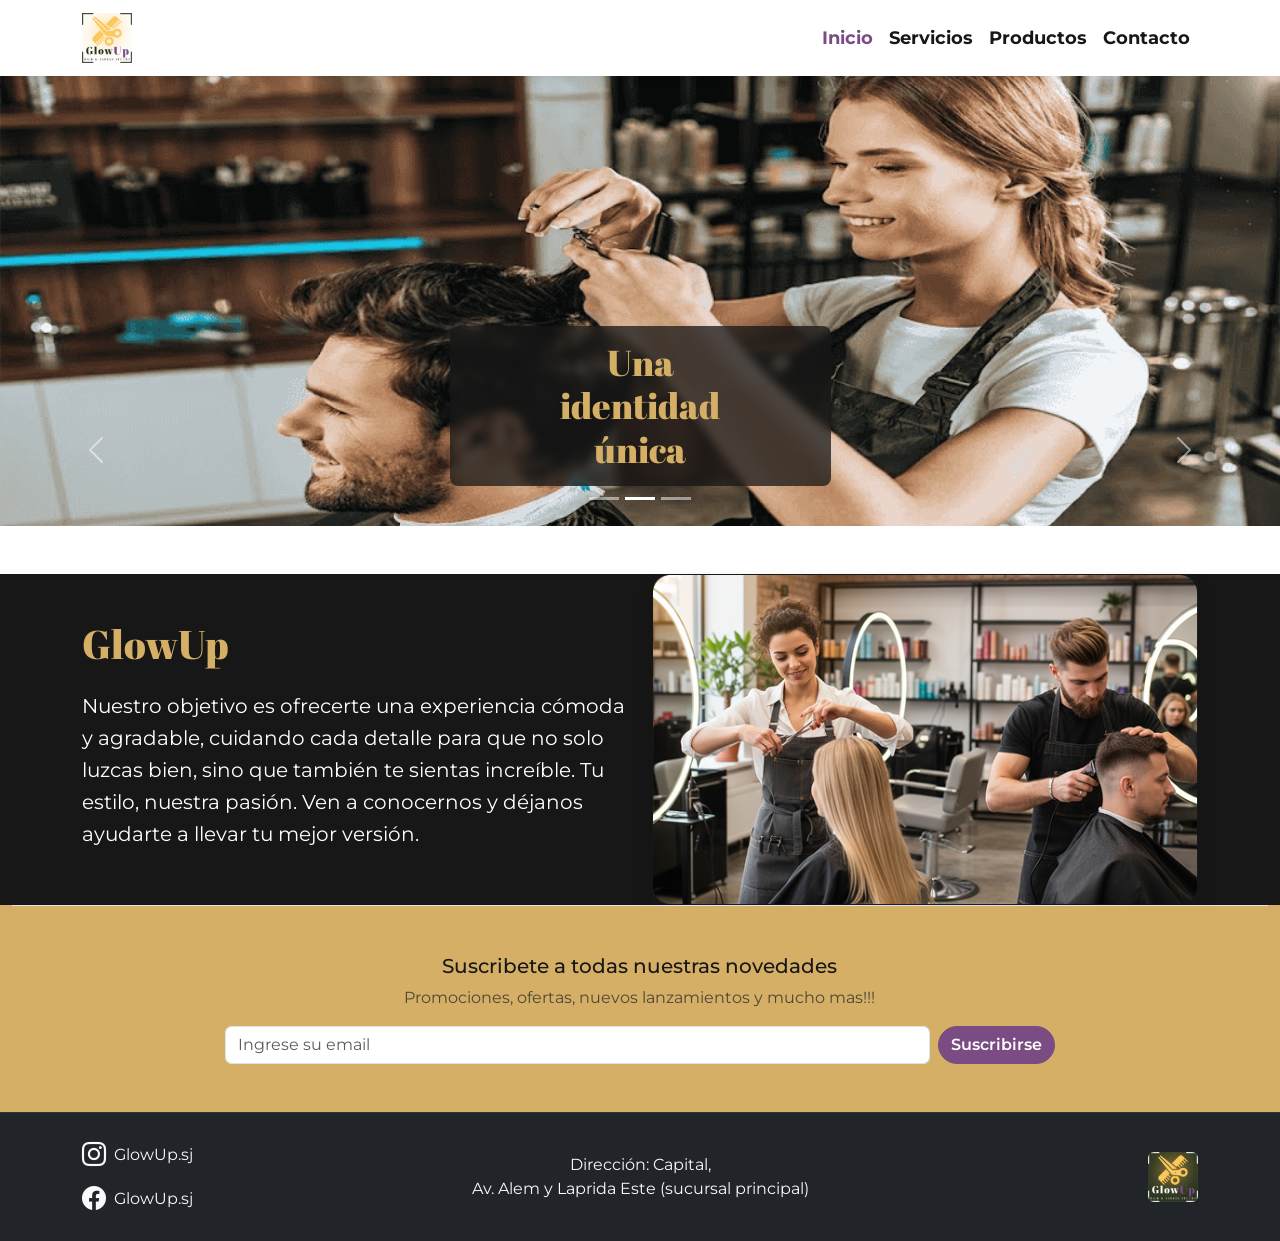
<file: index.html>
<!doctype html>
<html lang="es">
<head>
  <meta charset="utf-8">
  <meta name="viewport" content="width=device-width, initial-scale=1">
  <title>GlowUp - Hair & Barber Studio</title> 

  
  <link href="https://cdn.jsdelivr.net/npm/bootstrap@5.3.3/dist/css/bootstrap.min.css" rel="stylesheet">
  
  
  <link rel="stylesheet" href="https://cdn.jsdelivr.net/npm/bootstrap-icons@1.11.3/font/bootstrap-icons.min.css">

  
  <link rel="preconnect" href="https://fonts.googleapis.com">
  <link rel="preconnect" href="https://fonts.gstatic.com" crossorigin>
  <link href="https://fonts.googleapis.com/css2?family=Abril+Fatface&family=Montserrat:ital,wght@0,100..900;1,100..900&display=swap" rel="stylesheet">

  
  <link rel="stylesheet" href="styles.css">
  <link rel="icon" type="image/png" href="Imagenes/logo1.png">
</head>

</head>

<body>

  <nav class="navbar navbar-expand-lg bg-body-tertiary sticky-top">
  <div class="container">
    <a class="navbar-brand" href="index.html">
      <img src="Imagenes/logo1.png" width="50" height="50" alt="Logo GlowUp">
    </a>
    <button class="navbar-toggler" type="button" data-bs-toggle="collapse" data-bs-target="#navbarNavAltMarkup" aria-controls="navbarNavAltMarkup" aria-expanded="false" aria-label="Toggle navigation">
      <span class="navbar-toggler-icon"></span>
    </button>
    <div class="collapse navbar-collapse" id="navbarNavAltMarkup">
      <ul class="navbar-nav ms-auto">
        <li class="nav-item">
          <a class="nav-link active" href="index.html">Inicio</a>
        </li>
        <li class="nav-item">
          <a class="nav-link" href="servicios.html">Servicios</a>
        </li>
        <li class="nav-item">
          <a class="nav-link" href="productos.html">Productos</a>
        </li>
        <li class="nav-item">
          <a class="nav-link" href="contactos.html">Contacto</a>
        </li>
      </ul>
    </div>
  </div>
</nav>

    
    <section class="mb-5" id="inicio">
      <div id="carruselInicio" class="carousel slide carousel-fade" data-bs-ride="carousel">
        <div class="carousel-indicators">
          <button type="button" data-bs-target="#carruselInicio" data-bs-slide-to="0" aria-label="Slide 1"></button>
          <button type="button" data-bs-target="#carruselInicio" data-bs-slide-to="1" class="active" aria-current="true" aria-label="Slide 2"></button>
          <button type="button" data-bs-target="#carruselInicio" data-bs-slide-to="2" aria-label="Slide 3"></button>
        </div>
        <div class="carousel-inner">
          <div class="carousel-item">
            <img src="Imagenes/slider1.png" class="d-block w-100" alt="Slider 1">
            <div class="carousel-caption">
              <div class="row justify-content-center">
                <div class="col-md-8">
                  <h1 class="txt-slider">Nuestra esencia</h1>
                </div>
              </div>                  
            </div>
          </div>
          <div class="carousel-item active">
            <img src="Imagenes/slider2.png" class="d-block w-100" alt="Slider 2">
            <div class="carousel-caption">
              <div class="row justify-content-center">
                <div class="col-md-8">
                  <h1 class="txt-slider">Una identidad única</h1>
                </div>
              </div> 
            </div>
          </div>
          <div class="carousel-item">
            <img src="Imagenes/slider3.png" class="d-block w-100" alt="Slider 3">                    
            <div class="carousel-caption">
              <div class="row justify-content-center">
                <div class="col-md-8">
                  <h1 class="txt-slider">Belleza y confort</h1>
                </div>
              </div>                        
            </div>
          </div>
        </div>
      </div>
    </section>


<div class="container-fluid my-4a">

    <section class="container my-4a">
      <div class="row align-items-center">
        <div class="col-lg-6 mb-4 mb-lg-0 text-center text-lg-start">
          <p class="fs-1 fw-bold">GlowUp</p> 
          <p class="fs-5 text-muted">Nuestro objetivo es ofrecerte una experiencia cómoda y agradable, cuidando cada detalle para que no solo luzcas bien, sino que también te sientas increíble. Tu estilo, nuestra pasión. Ven a conocernos y déjanos ayudarte a llevar tu mejor versión.</p>
        </div>
        <div class="col-lg-6 text-center">
          <img src="Imagenes/peluqueria.png" class="img-fluid rounded shadow" alt="Peluquería">
        </div>
      </div>


      
    <button class="carousel-control-prev" type="button" data-bs-target="#carruselInicio" data-bs-slide="prev">
      <span class="carousel-control-prev-icon" aria-hidden="true"></span>
      <span class="visually-hidden">Anterior</span>
    </button>
    <button class="carousel-control-next" type="button" data-bs-target="#carruselInicio" data-bs-slide="next">
      <span class="carousel-control-next-icon" aria-hidden="true"></span>
      <span class="visually-hidden">Siguiente</span>
    </button>

    </section>
  </div>
         
          











     <div class="container-fluid my-4b">
    <section class="py-5 border-top">
      <div class="row justify-content-center">
        <div class="col-md-8 text-center">
          <form>
            <h5>Suscribete a todas nuestras novedades</h5>
            <p class="text-muted">Promociones, ofertas, nuevos lanzamientos y mucho mas!!!</p>
            <div class="d-flex flex-column flex-sm-row w-100 gap-2 justify-content-center">
              <label for="newsletter1" class="visually-hidden">Email</label>
              <input id="newsletter1" type="email" class="form-control w-auto flex-grow-1" placeholder="Ingrese su email">
              <button class="btn btn-primary" type="button">Suscribirse</button>
            </div>
          </form>
        </div>
      </div>   
    </section>
     </div>
     


  
  <footer class="bg-dark text-light py-4 mt-auto">
    <div class="container">
      <div class="row align-items-center gy-3">
        <div class="col-md-4 text-center text-md-start">
          <div class="d-flex flex-column align-items-center align-items-md-start gap-2">
            <a href="#" class="text-light text-decoration-none d-flex align-items-center gap-2">
              <i class="bi bi-instagram fs-4"></i>
              <span>GlowUp.sj</span>
            </a>
            <a href="#" class="text-light text-decoration-none d-flex align-items-center gap-2">
              <i class="bi bi-facebook fs-4"></i>
              <span>GlowUp.sj</span>
            </a>
          </div>
        </div>
        <div class="col-md-4 text-center">
          <p class="mb-0 text-light">
            Dirección: Capital,<br>Av. Alem y Laprida Este (sucursal principal)
          </p>
        </div>
        <div class="col-md-4 text-center text-md-end">
          <img src="Imagenes/logo2.png" alt="GlowUp Hair & Barber Studio" class="img-fluid rounded" style="max-width: 50px;">
        </div>
      </div>
    </div>
  </footer>

  <script src="https://cdn.jsdelivr.net/npm/bootstrap@5.3.3/dist/js/bootstrap.bundle.min.js"></script>

</body>
</html>
</file>
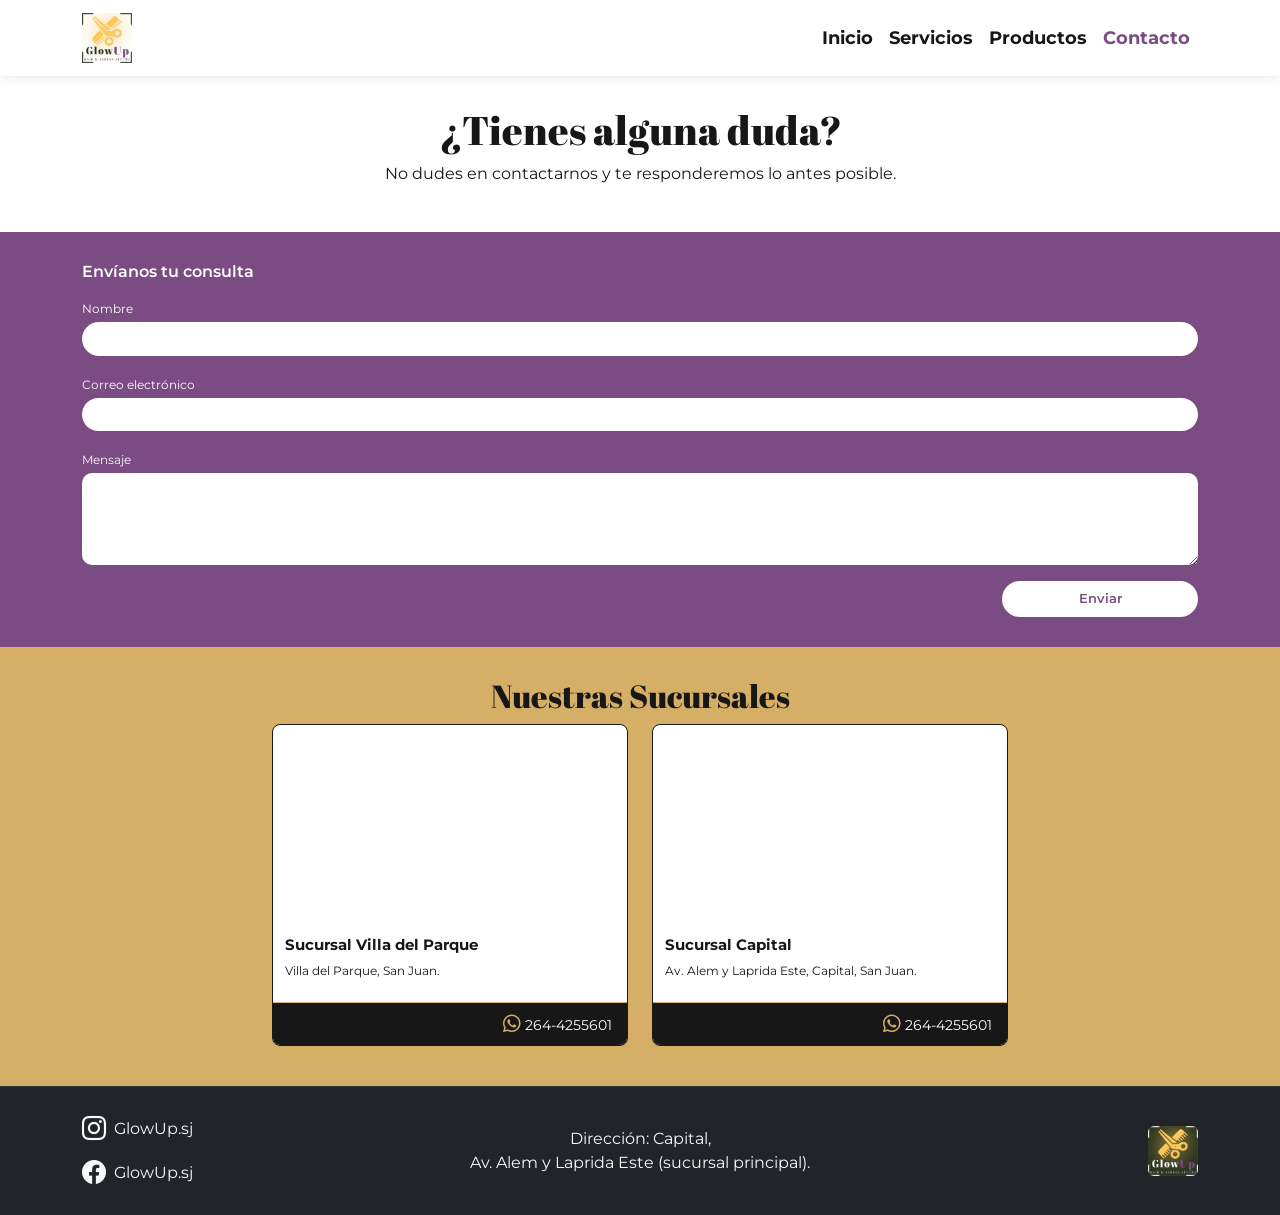
<file: contactos.html>
<!doctype html>
<html lang="es">
<head>
    <meta charset="utf-8">
    <meta name="viewport" content="width=device-width, initial-scale=1">
    <title>Contacto | GlowUp</title>

    <link href="https://cdn.jsdelivr.net/npm/bootstrap@5.3.3/dist/css/bootstrap.min.css" rel="stylesheet">
    <link rel="stylesheet" href="styles.css">
    <link rel="stylesheet" href="https://cdn.jsdelivr.net/npm/bootstrap-icons@1.11.3/font/bootstrap-icons.min.css">

    <link rel="preconnect" href="https://fonts.googleapis.com">
    <link rel="preconnect" href="https://fonts.gstatic.com" crossorigin>
    <link href="https://fonts.googleapis.com/css2?family=Abril+Fatface&family=Montserrat:wght@400;500;600;700&display=swap" rel="stylesheet">
    <link rel="icon" type="img/png" href="Imagenes/logo1.png">
</head>

<body id="pagina-Contacto">

<header>
    <nav class="navbar navbar-expand-lg sticky-top">
        <div class="container">

            <a class="navbar-brand" href="index.html">
                <img src="Imagenes/logo1.png" width="50" height="50" alt="Logo GlowUp">
            </a>

            <button class="navbar-toggler" type="button" data-bs-toggle="collapse"
                data-bs-target="#navbarNavAltMarkup" aria-controls="navbarNavAltMarkup"
                aria-expanded="false" aria-label="Abrir menú">
                <span class="navbar-toggler-icon"></span>
            </button>

            <div class="collapse navbar-collapse" id="navbarNavAltMarkup">
                <div class="navbar-nav ms-auto">
                    <a class="nav-link" href="index.html#inicio">Inicio</a>
                    <a class="nav-link" href="servicios.html">Servicios</a>
                    <a class="nav-link" href="productos.html">Productos</a>
                    <a class="nav-link active" aria-current="page" href="contactos.html">Contacto</a>
                </div>
            </div>

        </div>
    </nav>
</header>

<main id="contenido-Contacto">

    <section class="encabezado-Contacto">
        <div class="container text-center">
            <h1 class="titulo-contacto">¿Tienes alguna duda?</h1>

            <p class="texto-intro-contacto">
                No dudes en contactarnos y te responderemos lo antes posible.
            </p>
        </div>
    </section>

    <section class="seccion-formulario">
        <div class="container">

            <h2 class="titulo-consulta">Envíanos tu consulta</h2>

            <form id="formContacto">

                <div class="mb-3">
                    <label for="nombreContacto" class="form-label">Nombre</label>
                    <input type="text" class="form-control" id="nombreContacto" required>
                </div>

                <div class="mb-3">
                    <label for="emailContacto" class="form-label">Correo electrónico</label>
                    <input type="email" class="form-control" id="emailContacto" required>
                </div>

                <div class="mb-3">
                    <label for="mensajeContacto" class="form-label">Mensaje</label>
                    <textarea class="form-control" id="mensajeContacto" rows="4" required></textarea>
                </div>

                <div class="text-end">
                    <button type="submit" class="btn boton-Contacto">Enviar</button>
                </div>

            </form>

        </div>
    </section>

    <section class="seccion-sucursales-Contacto">
        <div class="container">

            <h2 class="titulo-sucursales-contacto text-center">
                Nuestras Sucursales
            </h2>

            <div class="row justify-content-center g-4">

                <div class="col-12 col-md-5 col-lg-4">
                    <div class="card tarjeta-sucursal h-100">

                        <div class="ratio ratio-16x9">
                            <iframe
                                src="https://www.google.com/maps/embed?pb=!1m18!1m12!1m3!1d3113.172892341237!2d-68.49743634189377!3d-31.542576801484508!2m3!1f0!2f0!3f0!3m2!1i1024!2i768!4f13.1!3m3!1m2!1s0x96816aeb2f3cd3ed%3A0xc2180809ee0b52ee!2sB%C2%B0%20Villa%20del%20Parque%20S!5e0!3m2!1ses-419!2sar!4v1792624752292!5m2!1ses-419!2sar"
                                style="border:0;"
                                allowfullscreen
                                loading="lazy"
                                title="Mapa de la sucursal Villa del Parque">
                            </iframe>
                        </div>

                        <div class="card-body">
                            <h5 class="nombre-sucursal">Sucursal Villa del Parque</h5>
                            <p class="card-text">Villa del Parque, San Juan.</p>
                        </div>

                        <div class="card-footer text-center">
                            <small>
                                <i class="bi bi-whatsapp"></i>
                                264-4255601
                            </small>
                        </div>

                    </div>
                </div>

                <div class="col-12 col-md-5 col-lg-4">
                    <div class="card tarjeta-sucursal h-100">

                        <div class="ratio ratio-16x9">
                            <iframe
                                src="https://www.google.com/maps/embed?pb=!1m18!1m12!1m3!1d3400.562827860963!2d-68.531646!3d-31.536164999999997!2m3!1f0!2f0!3f0!3m2!1i1024!2i768!4f13.1!3m3!1m2!1s0x9681402ed90dafa3%3A0xdf41993340fd8962!2sAv.%20Alem%20y%20Laprida%20E!5e0!3m2!1ses-419!2sar!4v1792443436988!5m2!1ses-419!2sar"
                                style="border:0;"
                                allowfullscreen
                                loading="lazy"
                                title="Mapa de la sucursal Capital">
                            </iframe>
                        </div>

                        <div class="card-body">
                            <h5 class="nombre-sucursal">Sucursal Capital</h5>
                            <p class="card-text">
                                Av. Alem y Laprida Este, Capital, San Juan.
                            </p>
                        </div>

                        <div class="card-footer text-center">
                            <small>
                                <i class="bi bi-whatsapp"></i>
                                264-4255601
                            </small>
                        </div>

                    </div>
                </div>

            </div>
        </div>
    </section>

</main>

<div class="modal fade" id="modalContacto" tabindex="-1"
    aria-labelledby="tituloModalContacto" aria-hidden="true">

    <div class="modal-dialog modal-dialog-centered">
        <div class="modal-content">

            <div class="modal-header">
                <h5 class="modal-title" id="tituloModalContacto">
                    ¡Mensaje enviado!
                </h5>

                <button type="button" class="btn-close"
                    data-bs-dismiss="modal" aria-label="Cerrar"></button>
            </div>

            <div class="modal-body">
                Gracias por contactarte con GlowUp. Recibimos tu consulta.
            </div>

            <div class="modal-footer">
                <button type="button" class="btn boton-contacto"
                    data-bs-dismiss="modal">
                    Aceptar
                </button>
            </div>

        </div>
    </div>
</div>

<footer class="bg-dark text-light py-4 mt-auto">
    <div class="container">

        <div class="row align-items-center gy-3">

            <div class="col-md-4 text-center text-md-start">
                <div class="d-flex flex-column align-items-center align-items-md-start gap-2">

                    <a href="#" class="text-light text-decoration-none d-flex align-items-center gap-2">
                        <i class="bi bi-instagram fs-4"></i>
                        <span>GlowUp.sj</span>
                    </a>

                    <a href="#" class="text-light text-decoration-none d-flex align-items-center gap-2">
                        <i class="bi bi-facebook fs-4"></i>
                        <span>GlowUp.sj</span>
                    </a>

                </div>
            </div>

            <div class="col-md-4 text-center">
                <p class="mb-0 text-light">
                    Dirección: Capital,<br>
                    Av. Alem y Laprida Este (sucursal principal).
                </p>
            </div>

            <div class="col-md-4 text-center text-md-end">
                <img src="Imagenes/logo2.png" alt="GlowUp Hair & Barber Studio"
                    class="img-fluid rounded" style="max-width: 50px;">
            </div>

        </div>
    </div>
</footer>

<script src="https://cdn.jsdelivr.net/npm/bootstrap@5.3.3/dist/js/bootstrap.bundle.min.js"></script>

<script>
    const formularioContacto = document.getElementById("formContacto");

    formularioContacto.addEventListener("submit", function(event) {
        event.preventDefault();

        const modal = new bootstrap.Modal(
            document.getElementById("modalContacto")
        );

        modal.show();
        formularioContacto.reset();
    });
</script>

</body>
</html>
</file>
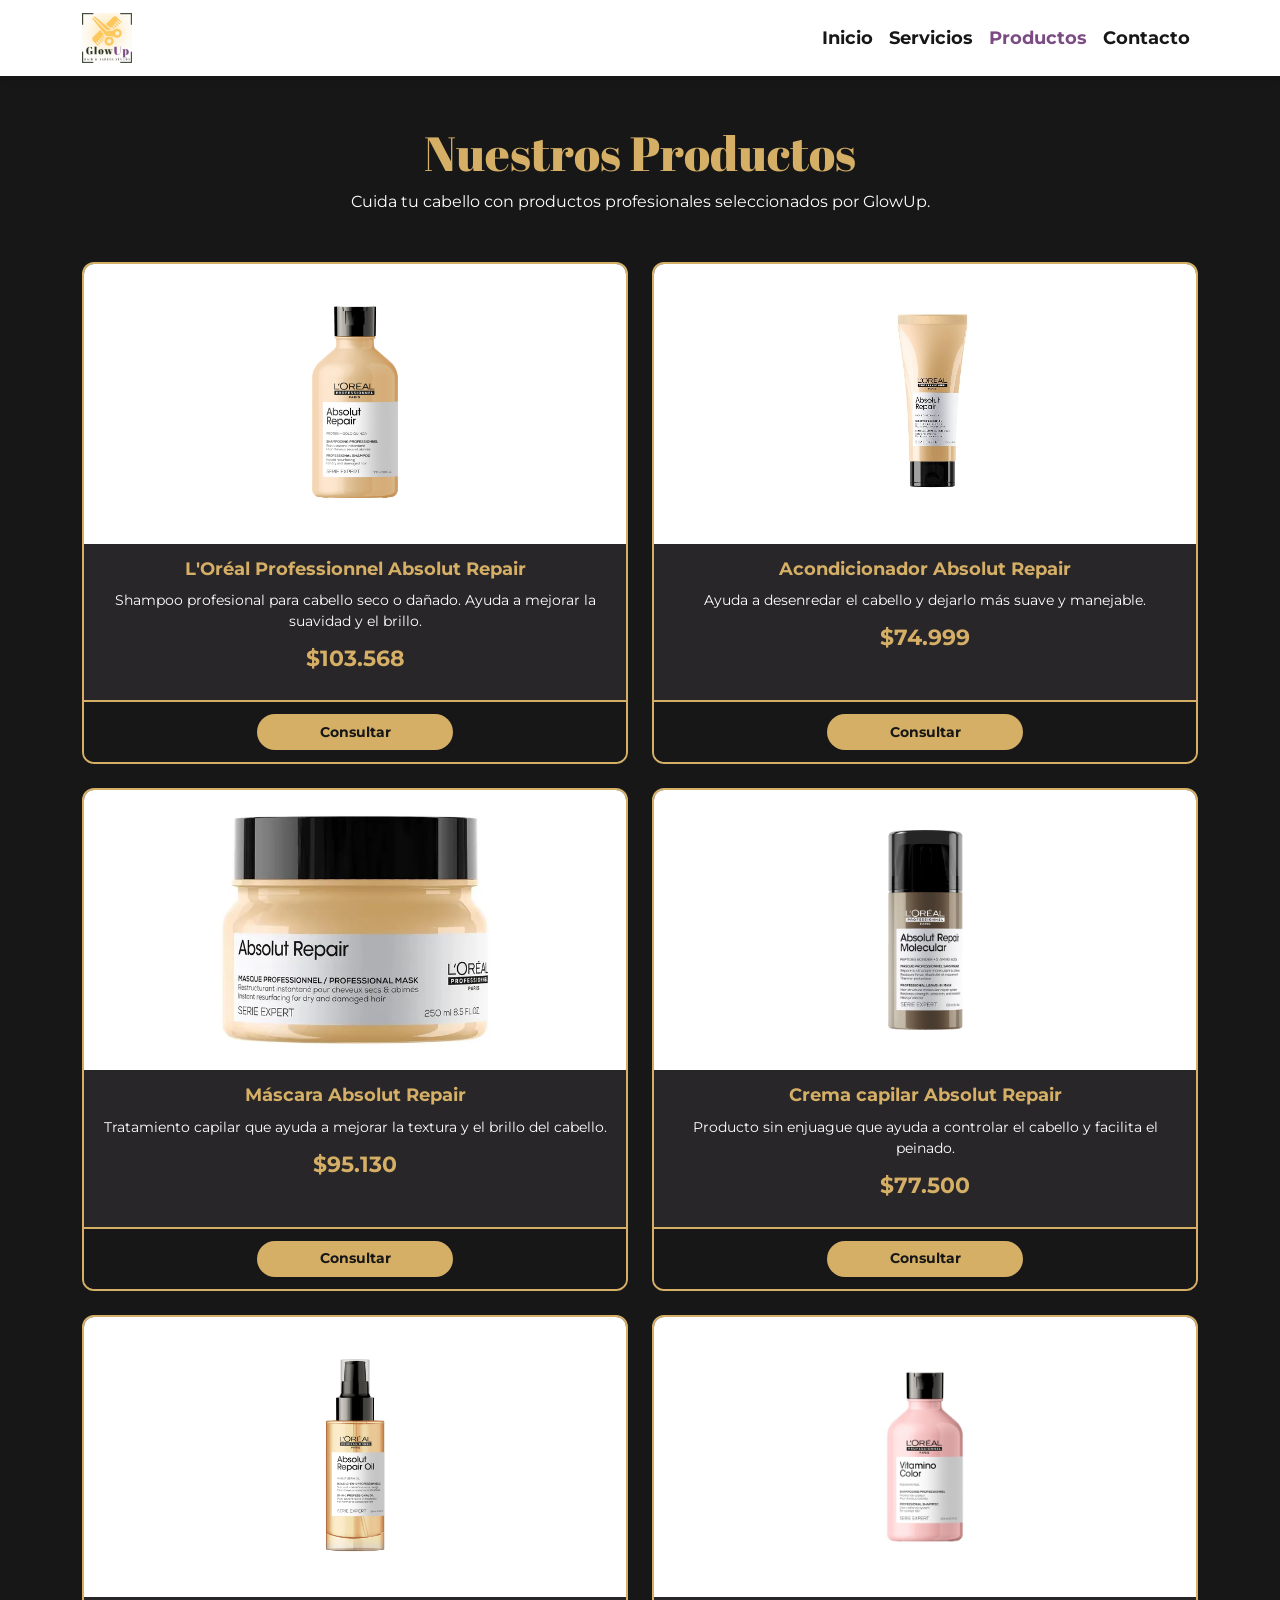
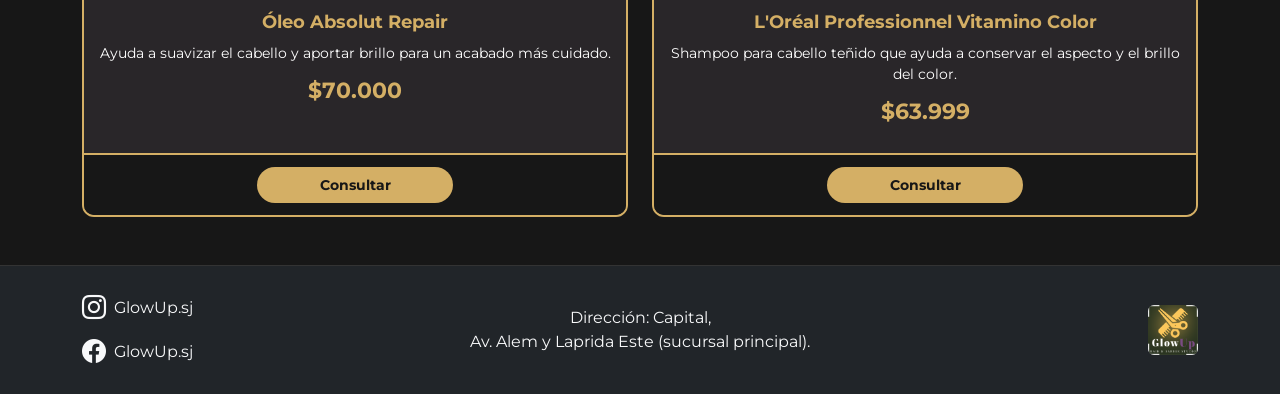
<file: productos.html>
<!doctype html>
<html lang="es">
<head>
  <meta charset="utf-8">
  <meta name="viewport" content="width=device-width, initial-scale=1">
  <title>GlowUp - Hair & Barber Studio</title> 

  
  <link href="https://cdn.jsdelivr.net/npm/bootstrap@5.3.3/dist/css/bootstrap.min.css" rel="stylesheet">
  
  
  <link rel="stylesheet" href="https://cdn.jsdelivr.net/npm/bootstrap-icons@1.11.3/font/bootstrap-icons.min.css">

  
  <link rel="preconnect" href="https://fonts.googleapis.com">
  <link rel="preconnect" href="https://fonts.gstatic.com" crossorigin>
  <link href="https://fonts.googleapis.com/css2?family=Abril+Fatface&family=Montserrat:ital,wght@0,100..900;1,100..900&display=swap" rel="stylesheet">

  
  <link rel="stylesheet" href="styles.css">
  <link rel="icon" type="img/png" href="Imagenes/logo1.png">
</head>
<body>

  
  <nav class="navbar navbar-expand-lg bg-body-tertiary sticky-top">
  <div class="container">
    <a class="navbar-brand" href="index.html">
      <img src="Imagenes/logo1.png" width="50" height="50" alt="Logo GlowUp">
    </a>
    <button class="navbar-toggler" type="button" data-bs-toggle="collapse" data-bs-target="#navbarNavAltMarkup" aria-controls="navbarNavAltMarkup" aria-expanded="false" aria-label="Toggle navigation">
      <span class="navbar-toggler-icon"></span>
    </button>
    <div class="collapse navbar-collapse" id="navbarNavAltMarkup">
      <ul class="navbar-nav ms-auto">
        <li class="nav-item">
          <a class="nav-link" href="index.html">Inicio</a>
        </li>
        <li class="nav-item">
          <a class="nav-link" href="servicios.html">Servicios</a>
        </li>
        <li class="nav-item">
          <a class="nav-link active" href="productos.html">Productos</a>
        </li>
        <li class="nav-item">
          <a class="nav-link" href="contactos.html">Contacto</a>
        </li>
      </ul>
    </div>
  </div>
</nav>


  <main class="container py-5">

  
    <div class="text-center mb-5">
        <h1 class="titulo-productos">Nuestros Productos</h1>
        <p class="texto-productos">
            Cuida tu cabello con productos profesionales seleccionados por GlowUp.
        </p>
    </div>

    
    <div class="row g-4 justify-content-center">

      
        <div class="col-12 col-md-6 col-lg-6">
            <div class="card tarjeta-producto h-100">
                <img src="Imagenes/producto1.jpeg" class="card-img-top imagen-producto" alt="Shampoo Absolut Repair">
                <div class="card-body">
                    <h5 class="card-title card-title2">L'Oréal Professionnel Absolut Repair</h5>
                    <p class="card-text">Shampoo profesional para cabello seco o dañado. Ayuda a mejorar la suavidad y el brillo.</p>
                    <p class="precio-producto">$103.568</p>
                </div>
                <div class="card-footer">
                   <button type="button" class="btn boton-producto" data-bs-toggle="modal" data-bs-target="#modalCorreo">
                        Consultar 
                   </button>
                </div>
            </div>
        </div>

      
        <div class="col-12 col-md-6 col-lg-6">
            <div class="card tarjeta-producto h-100">
                <img src="Imagenes/producto2.jpeg" class="card-img-top imagen-producto" alt="Acondicionador Absolut Repair">
                <div class="card-body">
                    <h5 class="card-title card-title2">Acondicionador Absolut Repair</h5>
                    <p class="card-text">Ayuda a desenredar el cabello y dejarlo más suave y manejable.</p>
                    <p class="precio-producto">$74.999</p>
                </div>
                <div class="card-footer">
                   <button type="button" class="btn boton-producto" data-bs-toggle="modal" data-bs-target="#modalCorreo">
                        Consultar 
                   </button>
                </div>
            </div>
        </div>

        
        <div class="col-12 col-md-6 col-lg-6">
            <div class="card tarjeta-producto h-100">
                <img src="Imagenes/producto3.webp" class="card-img-top imagen-producto" alt="Máscara capilar Absolut Repair">
                <div class="card-body">
                    <h5 class="card-title card-title2">Máscara Absolut Repair</h5>
                    <p class="card-text">Tratamiento capilar que ayuda a mejorar la textura y el brillo del cabello.</p>
                    <p class="precio-producto">$95.130</p>
                </div>
                <div class="card-footer">
                  <button type="button" class="btn boton-producto" data-bs-toggle="modal" data-bs-target="#modalCorreo">
                        Consultar 
                  </button>
                </div>
            </div>
        </div>

        
        <div class="col-12 col-md-6 col-lg-6">
            <div class="card tarjeta-producto h-100">
                <img src="Imagenes/producto4.webp" class="card-img-top imagen-producto" alt="Crema capilar Absolut Repair">
                <div class="card-body">
                    <h5 class="card-title card-title2">Crema capilar Absolut Repair</h5>
                    <p class="card-text">Producto sin enjuague que ayuda a controlar el cabello y facilita el peinado.</p>
                    <p class="precio-producto">$77.500</p>
                </div>
                <div class="card-footer">
                    <button type="button" class="btn boton-producto" data-bs-toggle="modal" data-bs-target="#modalCorreo">
                        Consultar 
                    </button>
                </div>
            </div>
        </div>

        
        <div class="col-12 col-md-6 col-lg-6">
            <div class="card tarjeta-producto h-100">
                <img src="Imagenes/producto5.jpeg" class="card-img-top imagen-producto" alt="Óleo capilar Absolut Repair">
                <div class="card-body">
                    <h5 class="card-title card-title2">Óleo Absolut Repair</h5>
                    <p class="card-text">Ayuda a suavizar el cabello y aportar brillo para un acabado más cuidado.</p>
                    <p class="precio-producto">$70.000</p>
                </div>
                <div class="card-footer">
                    <button type="button" class="btn boton-producto" data-bs-toggle="modal" data-bs-target="#modalCorreo">
                        Consultar 
                    </button>
                </div>
            </div>
        </div>

        
        <div class="col-12 col-md-6 col-lg-6">
            <div class="card tarjeta-producto h-100">
                <img src="Imagenes/producto6.jpeg" class="card-img-top imagen-producto" alt="Shampoo Vitamino Color">
                <div class="card-body">
                    <h5 class="card-title card-title2">L'Oréal Professionnel Vitamino Color</h5>
                    <p class="card-text">Shampoo para cabello teñido que ayuda a conservar el aspecto y el brillo del color.</p>
                    <p class="precio-producto">$63.999</p>
                </div>
                <div class="card-footer">
                    <button type="button" class="btn boton-producto" data-bs-toggle="modal" data-bs-target="#modalCorreo">
                        Consultar 
                    </button>
                </div>
            </div>
        </div>

    </div>
  </main>

  
  <div class="modal fade" id="modalCorreo" tabindex="-1" aria-labelledby="tituloModalCorreo" aria-hidden="true">
    <div class="modal-dialog modal-dialog-centered">
        <div class="modal-content">
            <div class="modal-header">
                <h5 class="modal-title" id="tituloModalCorreo">Consultas sobre productos</h5>
                <button type="button" class="btn-close" data-bs-dismiss="modal" aria-label="Cerrar"></button>
            </div>
            <div class="modal-body text-center">
                <i class="bi bi-bag-heart icono-correo fs-1 mb-3 text-warning"></i>
                <h5>¿Te interesa este producto?</h5>
                <p>¡Elegí tus productos favoritos de GlowUp!</p>
                <p>Para consultar disponibilidad y realizar pedidos, escribinos a:</p>
                <p class="correo-glowup fw-bold text-warning">
                    GlowUpsjbarberiaypeluqueria@gmail.com
                </p>
            </div>
            <div class="modal-footer">
                <button type="button" class="btn boton-producto" data-bs-dismiss="modal">
                    Cerrar
                </button>
            </div>
        </div>
    </div>
  </div>

  
  <footer class="bg-dark text-light py-4 mt-auto">
    <div class="container">
      <div class="row align-items-center gy-3">
        <div class="col-md-4 text-center text-md-start">
          <div class="d-flex flex-column align-items-center align-items-md-start gap-2">
            <a href="#" class="text-light text-decoration-none d-flex align-items-center gap-2">
              <i class="bi bi-instagram fs-4"></i>
              <span>GlowUp.sj</span>
            </a>
            <a href="#" class="text-light text-decoration-none d-flex align-items-center gap-2">
              <i class="bi bi-facebook fs-4"></i>
              <span>GlowUp.sj</span>
            </a>
          </div>
        </div>
        <div class="col-md-4 text-center">
          <p class="mb-0 text-light">
            Dirección: Capital,<br>Av. Alem y Laprida Este (sucursal principal).
          </p>
        </div>
        <div class="col-md-4 text-center text-md-end">
          <img src="Imagenes/logo2.png" alt="GlowUp Logo" class="img-fluid rounded" style="max-width: 50px;">
        </div>
      </div>
    </div>
  </footer>

  
  <script src="https://cdn.jsdelivr.net/npm/bootstrap@5.3.3/dist/js/bootstrap.bundle.min.js"></script>
</body>
</html>
</file>
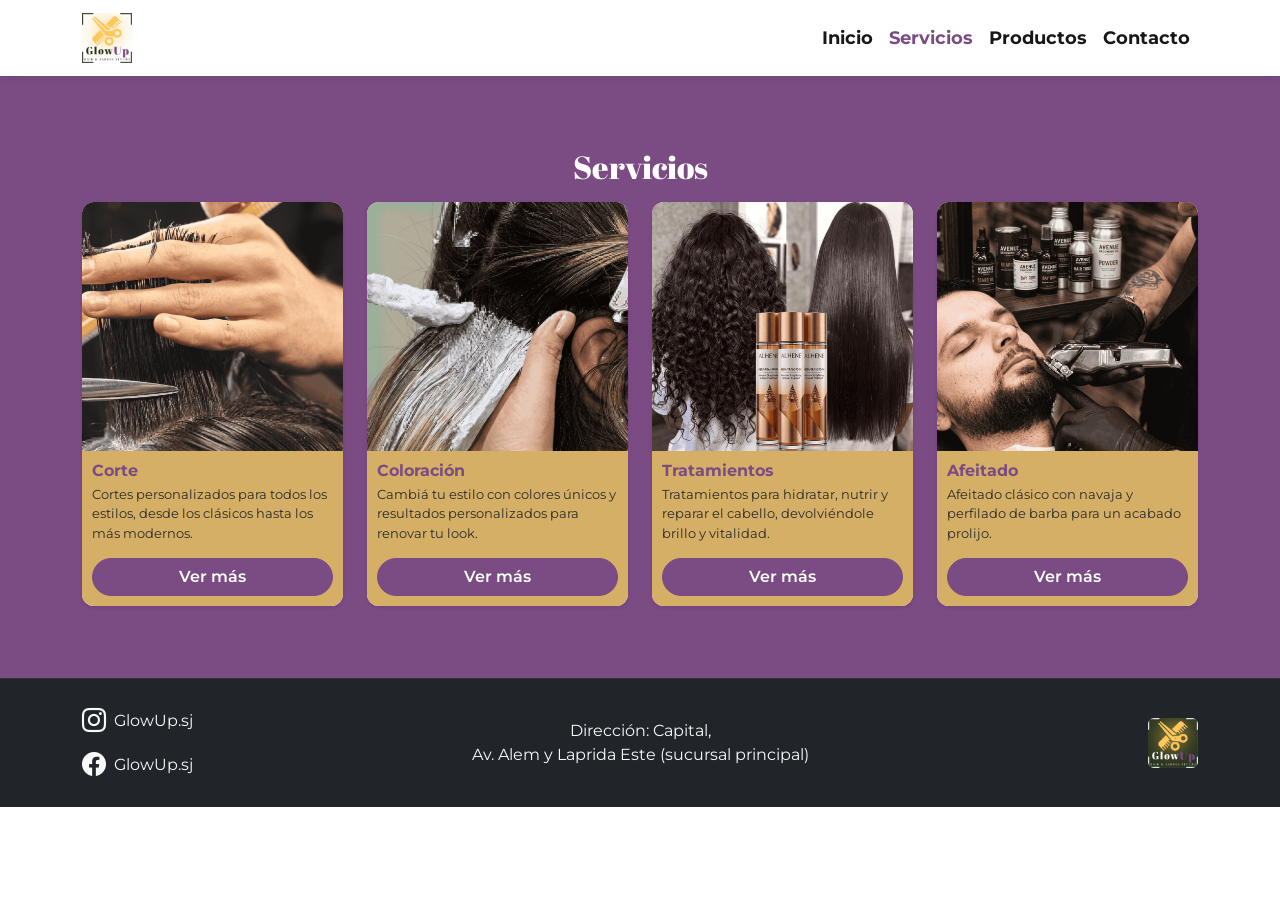
<file: servicios.html>
<!doctype html>
<html lang="es">
<head>
  <meta charset="utf-8">
  <meta name="viewport" content="width=device-width, initial-scale=1">
  <title>Servicios | GlowUp - Hair & Barber Studio</title>

  <link href="https://cdn.jsdelivr.net/npm/bootstrap@5.3.3/dist/css/bootstrap.min.css" rel="stylesheet">
  <link rel="stylesheet" href="styles.css">
  <link rel="stylesheet" href="https://cdn.jsdelivr.net/npm/bootstrap-icons@1.11.3/font/bootstrap-icons.min.css">

  <link rel="preconnect" href="https://fonts.googleapis.com">
  <link rel="preconnect" href="https://fonts.gstatic.com" crossorigin>
  <link href="https://fonts.googleapis.com/css2?family=Abril+Fatface&family=Montserrat:ital,wght@0,100..900;1,100..900&display=swap" rel="stylesheet">
  <link rel="icon" type="img/png" href="Imagenes/logo1.png">
</head>

<body2>


  <nav class="navbar navbar-expand-lg bg-body-tertiary sticky-top">
    <div class="container">
      <a class="navbar-brand" href="index.html">
        <img src="Imagenes/logo1.png" width="50" height="50" alt="Logo GlowUp">
      </a>

      <button class="navbar-toggler" type="button" data-bs-toggle="collapse" data-bs-target="#navbarNavAltMarkup" aria-controls="navbarNavAltMarkup" aria-expanded="false" aria-label="Abrir menú">
        <span class="navbar-toggler-icon"></span>
      </button>

      <div class="collapse navbar-collapse" id="navbarNavAltMarkup">
        <div class="navbar-nav ms-auto">
          <a class="nav-link" href="index.html">Inicio</a>
          <a class="nav-link active" aria-current="page" href="servicios.html">Servicios</a>
          <a class="nav-link" href="productos.html">Productos</a>
          <a class="nav-link" href="contactos.html">Contacto</a>
        </div>
      </div>
    </div>
  </nav>


  <div class="container my-4">
    <section class="py-5" id="servicios">

      <h2 class="text-center mb-3">Servicios</h2>

      <div class="row row-cols-1 row-cols-md-2 row-cols-lg-4 g-4">

 
        <div class="col">
          <div class="card h-100 shadow-sm">
            <img src="Imagenes/corte.png" class="card-img-top" alt="Corte">
            <div class="card-body d-flex flex-column">
              <h5 class="card-title">Corte</h5>
              <p class="card-text small">Cortes personalizados para todos los estilos, desde los clásicos hasta los más modernos.</p>
              <button type="button" class="btn btn-primary mt-auto" data-bs-toggle="modal" data-bs-target="#modalCorte">
                Ver más
              </button>
            </div>
          </div>
        </div>

        
        

       
        <div class="col">
          <div class="card h-100 shadow-sm">
            <img src="Imagenes/coloracion.png" class="card-img-top" alt="Coloración">
            <div class="card-body d-flex flex-column">
              <h5 class="card-title">Coloración</h5>
              <p class="card-text small">Cambiá tu estilo con colores únicos y resultados personalizados para renovar tu look.</p>
              <button type="button" class="btn btn-primary mt-auto" data-bs-toggle="modal" data-bs-target="#modalColoracion">
                Ver más
              </button>
            </div>
          </div>
        </div>


        <div class="col">
          <div class="card h-100 shadow-sm">
            <img src="Imagenes/tratamiento.png" class="card-img-top" alt="Tratamientos">
            <div class="card-body d-flex flex-column">
              <h5 class="card-title">Tratamientos</h5>
              <p class="card-text small">Tratamientos para hidratar, nutrir y reparar el cabello, devolviéndole brillo y vitalidad.</p>
              <button type="button" class="btn btn-primary mt-auto" data-bs-toggle="modal" data-bs-target="#modalTratamientos">
                Ver más
              </button>
            </div>
          </div>
        </div>

      
        <div class="col">
          <div class="card h-100 shadow-sm">
            <img src="Imagenes/afeitado.png" class="card-img-top" alt="Afeitado">
            <div class="card-body d-flex flex-column">
              <h5 class="card-title">Afeitado</h5>
              <p class="card-text small">Afeitado clásico con navaja y perfilado de barba para un acabado prolijo.</p>
              <button type="button" class="btn btn-primary mt-auto" data-bs-toggle="modal" data-bs-target="#modalAfeitado">
                Ver más
              </button>
            </div>
          </div>
        </div>

      </div>
    </section>
  </div>

 


  <div class="modal fade" id="modalCorte" tabindex="-1" aria-labelledby="modalCorteLabel" aria-hidden="true">
    <div class="modal-dialog modal-dialog-centered">
      <div class="modal-content modal-servicios-content">
        <div class="modal-header">
          <h5 class="modal-title" id="modalCorteLabel">Corte de Cabello</h5>
          <button type="button" class="btn-close" data-bs-dismiss="modal" aria-label="Cerrar"></button>
        </div>
        <div class="modal-body text-center">
          <img src="Imagenes/corte.modal.png" class="img-fluid rounded mb-3" alt="Corte">
          <p>Disfruta de asesoramiento de imagen y un corte adaptado exactamente a la forma de tu rostro y estilo personal. Incluye lavado y peinado final.</p>
        </div>
        <div class="modal-footer">
          <button type="button" class="btn btn-secondary" data-bs-dismiss="modal">Cerrar</button>
        </div>
      </div>
    </div>
  </div>


  


  <div class="modal fade" id="modalColoracion" tabindex="-1" aria-labelledby="modalColoracionLabel" aria-hidden="true">
    <div class="modal-dialog modal-dialog-centered">
      <div class="modal-content modal-servicios-content">
        <div class="modal-header">
          <h5 class="modal-title" id="modalColoracionLabel">Coloración y Reflejos</h5>
          <button type="button" class="btn-close" data-bs-dismiss="modal" aria-label="Cerrar"></button>
        </div>
        <div class="modal-body text-center">
          <img src="Imagenes/coloracion.modal.png" class="img-fluid rounded mb-3" alt="Coloración">
          <p>Desde tinturas completas hasta técnicas en tendencia como balayage o mechas. Utilizamos productos de alta calidad para cuidar la salud de tu cabello.</p>
        </div>
        <div class="modal-footer">
          <button type="button" class="btn btn-secondary" data-bs-dismiss="modal">Cerrar</button>
        </div>
      </div>
    </div>
  </div>


  <div class="modal fade" id="modalTratamientos" tabindex="-1" aria-labelledby="modalTratamientosLabel" aria-hidden="true">
    <div class="modal-dialog modal-dialog-centered">
      <div class="modal-content modal-servicios-content">
        <div class="modal-header">
          <h5 class="modal-title" id="modalTratamientosLabel">Tratamientos Capilares</h5>
          <button type="button" class="btn-close" data-bs-dismiss="modal" aria-label="Cerrar"></button>
        </div>
        <div class="modal-body text-center">
          <img src="Imagenes/tratamiento.modal.png" class="img-fluid rounded mb-3" alt="Tratamientos">
          <p>Recupera la fibra capilar con nuestros baños de crema, nutriciones profundas y tratamientos de botox capilar o queratina.</p>
        </div>
        <div class="modal-footer">
          <button type="button" class="btn btn-secondary" data-bs-dismiss="modal">Cerrar</button>
        </div>
      </div>
    </div>
  </div>


  <div class="modal fade" id="modalAfeitado" tabindex="-1" aria-labelledby="modalAfeitadoLabel" aria-hidden="true">
    <div class="modal-dialog modal-dialog-centered">
      <div class="modal-content modal-servicios-content">
        <div class="modal-header">
          <h5 class="modal-title" id="modalAfeitadoLabel">Afeitado y Barba</h5>
          <button type="button" class="btn-close" data-bs-dismiss="modal" aria-label="Cerrar"></button>
        </div>
        <div class="modal-body text-center">
          <img src="Imagenes/afeitado.modal.png" class="img-fluid rounded mb-3" alt="Afeitado">
          <p>El ritual tradicional: toallas calientes, perfilado detallado con navaja, aceites hidratantes y bálsamos especiales para el cuidado de tu barba.</p>
        </div>
        <div class="modal-footer">
          <button type="button" class="btn btn-secondary" data-bs-dismiss="modal">Cerrar</button>
        </div>
      </div>
    </div>
  </div>


  <footer class="bg-dark text-light py-4 mt-auto">
    <div class="container">
      <div class="row align-items-center gy-3">

        <div class="col-md-4 text-center text-md-start">
          <div class="d-flex flex-column align-items-center align-items-md-start gap-2">
            <a href="#" class="text-light text-decoration-none d-flex align-items-center gap-2">
              <i class="bi bi-instagram fs-4"></i>
              <span>GlowUp.sj</span>
            </a>
            <a href="#" class="text-light text-decoration-none d-flex align-items-center gap-2">
              <i class="bi bi-facebook fs-4"></i>
              <span>GlowUp.sj</span>
            </a>
          </div>
        </div>

        <div class="col-md-4 text-center">
          <p class="mb-0 text-light">
            Dirección: Capital,<br>Av. Alem y Laprida Este (sucursal principal)
          </p>
        </div>

        <div class="col-md-4 text-center text-md-end">
          <img src="Imagenes/logo2.png" alt="GlowUp Hair & Barber Studio" class="img-fluid rounded" style="max-width: 50px;">
        </div>

      </div>
    </div>
  </footer>

  <script src="https://cdn.jsdelivr.net/npm/bootstrap@5.3.3/dist/js/bootstrap.bundle.min.js"></script>

</body>
</html>
</file>
<file: styles.css>
body {
    background-color: #FFFFFF;
    color: #171717;
    
}

body2 {
    background-color: #7b4b83;
}
        

h1,
h2,
h3,
.titulo-productos,
.titulo-Contacto,
.txt-slider {
    font-family: "Abril Fatface", serif;
    font-weight: 400;
}

.card-title, .card-title1, .card-title2 {
    font-family: "Montserrat", sans-serif;
    font-weight: 700;
}





button,
.btn {
    font-family: "Montserrat", sans-serif;
    font-weight: 600;
}

.texto-productos,
.card-text,
.precio-producto {
    font-family: "Montserrat", sans-serif;
}

form,
.form-label,
.form-control,
.modal-title,
.modal-body,
.modal-footer {
    font-family: "Montserrat", sans-serif;
}

footer {
    font-family: "Montserrat", sans-serif;
}




.navbar.navbar-expand-lg {
  background-color: #FFFFFF !important;
  box-shadow: 0 2px 10px rgba(0, 0, 0, 0.08) !important;
}

.navbar-expand-lg .navbar-nav .nav-link {
  font-family: "Montserrat", sans-serif !important;
  font-weight: 700 !important;
  font-size: 18px !important;
  color: #171717 !important;
  transition: color 0.2s ease-in-out !important;
}

.navbar-expand-lg .navbar-nav .nav-link:hover,
.navbar-expand-lg .navbar-nav .nav-link.active {
  color: #7B4B83 !important;
  font-weight: 700 !important; 
}













#carruselInicio {
  overflow: hidden;
}

.carousel-item img,
.d-block {
  display: block;
  width: 100%;
  height: 450px;
  object-fit: cover;
  object-position: center;
}

.carousel-caption {
  background-color: rgba(23, 23, 23, 0.75);
  padding: 15px 25px;
  border-radius: 8px;
  width: fit-content;
  max-width: 85%;
  margin: 0 auto 20px auto;
  backdrop-filter: blur(4px);
}

.txt-slider {
  color: #D4AF65;
  font-weight: 700;
  font-size: calc(1.3rem + 1.2vw);
  margin-bottom: 0;
}












.my-4a, .contenedor-fluid {
  background-color: #171717;
}

.contenedor {
  background-color: #171717;
  color: #FFFFFF;
}

.fs-1 {
  color: #D4AF65 !important;
font-family: "Abril Fatface", serif !important;
    font-weight: 400 !important;
}

.fs-5.text-muted {
  color: #FFFFFF !important;
  line-height: 1.6;
}












#servicios h2 {
  color: #FFFFFF;
}

#servicios .card {
  border: none;
  border-radius: 12px;
  overflow: hidden;
  transition: transform 0.3s ease, box-shadow 0.3s ease;
}

#servicios .card:hover {
  transform: translateY(-5px);
  box-shadow: 0 10px 20px rgba(0, 0, 0, 0.15) !important;
}

#servicios .card-body {
  background-color: #D4AF65;
  color: #171717;
}

#servicios .card-text {
  color: #2c2c2c;
}

.my-4b {
  background-color: #D4AF65;
}












.btn-primary {
  background-color: #7B4B83;
  border-color: #7B4B83;
  color: #FFFFFF;
  border-radius: 20px;
  transition: all 0.3s ease;
}

.btn-primary:hover,
.btn-primary:focus {
  background-color: #171717;
  border-color: #171717;
  color: #D4AF65;
}















.card {
  border: 2px solid #D4AF65;
  border-radius: 12px;
  overflow: hidden;
  background-color: #FFFFFF;
  margin-bottom: 10px;
}

.card-body {
  padding: 10px;
}

 .card-title{
  background-color: #D4AF65;
  color: #7B4B83;
  font-size: 16px;
  margin-bottom: 5px;
}

.card-title2 {
   background-color: #292629;
  color: #D4AF65 !important;
  font-size: 16px !important;
  margin-bottom: 5px !important;
}

.card-text {
  color: #171717;
  font-size: 13px;
  margin-bottom: 5px;
}

.card-footer {
  background-color: #171717;
  color: #FFFFFF;
  border-top: 2px solid #D4AF65;
  padding: 12px;
}

.card-footer .bi-whatsapp {
  color: #D4AF65;
  font-size: 1.1rem;
}

.titulo-sucursales {
  background-color: #D4AF65;
  color: #171717;
  padding: 12px;
  border-radius: 8px;
  font-weight: bold;
}













main h1 {
  color: #171717 !important;
}

main form + h2,
main h2 {
  color: #171717;
}

.titulo-consulta {
  color: #7B4B83;
}

.titulo-Contacto {
  color: #D4AF65;
  text-align: center;
  margin-bottom: 10px;
}

#formContacto .form-control {
  border: 1px solid #D4AF65;
  background-color: #FFFFFF;
  color: #171717;
  transition: all 0.3s ease;
}

#formContacto .form-control:focus {
  border-color: #7B4B83;
  box-shadow: 0 0 0 0.2rem rgba(123, 75, 131, 0.25);
  background-color: #FFFFFF;
  color: #7B4B83;
}

#formContacto .form-control::placeholder {
  color: #7B4B83;
}

.contenedor-consulta {
  background-color: #7B4B83;
  color: #FFFFFF;
  padding: 20px;
  border-radius: 12px;
}

.contenedor-consulta h2 {
  color: #FFFFFF !important;
}

.contenedor-sucursales {
  background-color: #D4AF65;
  color: #171717;
  padding: 20px;
  border-radius: 12px;
}











.boton-turno1 {
    background-color: #ffffff !important;
    color: #7B4B83 !important;
    font-weight: 600 !important;
    padding: 0.8rem 2.5rem !important;
    border-radius: 30px !important;
    border: none !important;
    transition: all 0.3s ease;
    box-shadow: 0 4px 15px rgba(123, 75, 131, 0.3);
}

.boton-turno1:hover {
    background-color: #171717 !important;
    color: #D4AF65 !important;
    transform: translateY(-2px);
    box-shadow: 0 6px 20px rgba(212, 175, 101, 0.4) !important;
}

.boton-turno1:active {
    transform: translateY(0);
}













.titulo-productos {
  color: #d4af65 !important;
}

.texto-productos {
  color: #171717;
}

.tarjeta-producto {
  border: 2px solid #D4AF65;
  border-radius: 12px;
  overflow: hidden;
  background-color: #FFFFFF;
  transition: transform 0.3s ease;
}

.tarjeta-producto:hover {
  transform: translateY(-5px);
}

.imagen-producto {
  width: 100%;
  height: 260px;
  object-fit: contain;
  padding: 15px;
  background-color: #FFFFFF;
}

.tarjeta-producto .card-title {
  color: #7B4B83;
}

.tarjeta-producto .card-text {
  color: #171717;
}

.precio-producto {
  color: #7B4B83;
  font-size: 1.3rem;
  font-weight: bold;
  margin-bottom: 0;
}

.tarjeta-producto .card-footer {
  background-color: #171717;
  border-top: 2px solid #D4AF65;
  padding: 12px;
}

.boton-producto {
  background-color: #D4AF65;
  color: #171717;
  border: none;
}

.boton-producto:hover {
  background-color: #7B4B83;
  color: #FFFFFF;
}










.modal-servicios-content,
#modalContacto .modal-content, 
#modalCorreo .modal-content {
  border: 2px solid #D4AF65;
  border-radius: 16px;
  overflow: hidden;
  background-color: #ffffff;
  box-shadow: 0 15px 35px rgba(0, 0, 0, 0.3);
  color: #171717;
}

.modal-servicios-content .modal-header,
#modalContacto .modal-header, 
#modalCorreo .modal-header {
  background-color: #171717;
  color: #FFFFFF;
  border-bottom: 2px solid #D4AF65;
  padding: 1.25rem 1.5rem;
}

.modal-servicios-content .modal-title,
#modalContacto .modal-title, 
#modalCorreo .modal-title {
  color: #D4AF65;
}

.modal-servicios-content .btn-close,
#modalContacto .btn-close,
#modalCorreo .btn-close {
  filter: invert(1);
}

.modal-servicios-content .modal-body,
#modalContacto .modal-body,
#modalCorreo .modal-body {
  padding: 2rem 1.5rem;
  background-color: #FFFFFF;
  color: #171717;
}

.modal-servicios-content .modal-footer,
#modalContacto .modal-footer, 
#modalCorreo .modal-footer {
  background-color: #D4AF65;
  border-top: 1px solid #D4AF65;
  justify-content: center;
  padding: 1rem 1.5rem;
}

.modal-footer .btn {
  background-color: #7B4B83;
  color: #ffffff;
  padding: 0.6rem 2rem;
  border-radius: 30px;
  border: none;
}

.modal-footer .btn:hover {
  background-color: #171717;
  color: #D4AF65;
}






body:has(.tarjeta-producto) {
  background-color: #171717;
  color: #FFFFFF;
}

body:has(.tarjeta-producto) main {
  background-color: #171717;
}

body:has(.tarjeta-producto) .texto-productos {
  color: #FFFFFF;
}

body:has(.tarjeta-producto) .tarjeta-producto {
  background-color: #292629;
  border: 2px solid #D4AF65;
}

body:has(.tarjeta-producto) .tarjeta-producto .card-text {
  color: #FFFFFF;
}

body:has(.tarjeta-producto) .tarjeta-producto .card-title{
  color: #D4AF65;
}

body:has(.tarjeta-producto) .imagen-producto {
  background-color: #ffffff;
}









































































main {
    flex: 1;
}


h1, h2, h3, .titulo-productos {
    font-family: "Abril Fatface", serif;
    font-weight: 400;
}



.titulo-productos {
  color: #D4AF65;
  font-size: 48px;
  text-align: center;
}

.texto-productos {
  color: #FFFFFF;
  font-size: 16px;
  text-align: center;
}


.tarjeta-producto {
  background-color: #292629;
  border: 2px solid #D4AF65;  
  border-radius: 12px;
  overflow: hidden;
  transition: transform 0.3s ease;
}

.tarjeta-producto:hover {
  transform: translateY(-5px);
}

.imagen-producto {
  display: block;
  width: 100%;
  height: 280px;
  object-fit: contain;
  padding: 15px;
  background-color: #292629;
}

.tarjeta-producto .card-body {
  text-align: center;
  padding: 15px;
}


.card-title2 {
  background-color: #292629;
  color: #D4AF65 !important;
  font-size: 18px !important;
  font-weight: 700;
  margin-bottom: 10px !important;
}

.tarjeta-producto .card-text {
  color: #FFFFFF;
  font-size: 14px;
}


.precio-producto {
  color: #D4AF65;
  font-size: 22px;
  font-weight: 700;
  margin-top: 10px;
  margin-bottom: 0;
}


.tarjeta-producto .card-footer {
  background-color: #171717;
  border-top: 2px solid #D4AF65;
  padding: 12px;
  text-align: center;
}


.boton-producto {
  width: 196px;
  height: 36px;
  background-color: #D4AF65;
  color: #171717;
  border: none;
  border-radius: 20px;
  font-family: "Montserrat", sans-serif;
  font-weight: 700;
  font-size: 14px;
  transition: all 0.3s ease;
}

.boton-producto:hover {
  background-color: #7B4B83;
  color: #FFFFFF;
}


.modal-content {
  border: 2px solid #D4AF65;
  border-radius: 16px;
  background-color: #ffffff;
  color: #171717;
}

.modal-header {
  background-color: #171717;
  color: #FFFFFF;
  border-bottom: 2px solid #D4AF65;
}

.modal-title {
  color: #D4AF65;
  font-weight: 700;
}

.modal-body {
  background-color: #FFFFFF;
  color: #171717;
}

.modal-footer {
  background-color: #D4AF65;
  border-top: none;
  justify-content: center;
}

.modal-footer .btn {
  background-color: #7B4B83;
  color: #ffffff;
  border-radius: 30px;
  padding: 0.5rem 2rem;
  border: none;
}

.modal-footer .btn:hover {
  background-color: #171717;
  color: #D4AF65;
}


footer {
  background-color: #171717;
  border-top: 1px solid #333;
}

.text-warning {
  color: #7B4B83 !important;
}














#pagina-Contacto {
    background-color: #D4af65;
    color: #171717;
    font-family: "Montserrat", sans-serif;
    margin: 0;
}

#contenido-Contacto {
    width: 100%;
}

#pagina-Contacto .encabezado-Contacto {
    width: 100%;
    background-color: #FFFFFF;
    padding: 30px 0;
}

#pagina-Contacto .titulo-Contacto {
    font-family: "Abril Fatface", serif;
    font-weight: 400;
    font-size: 40px;
    color: #171717;
    margin-bottom: 10px;
}

#pagina-Contacto .texto-intro-Contacto {
    font-family: "Montserrat", sans-serif;
    font-size: 16px;
    font-weight: 400;
    color: #171717;
    margin-bottom: 0;
}


#pagina-Contacto .seccion-formulario {
    width: 100%;
    background-color: #7B4B83;
    color: #FFFFFF;
    padding: 30px 0;
}

#pagina-Contacto .titulo-consulta {
    font-family: "Montserrat", sans-serif;
    font-size: 16px;
    font-weight: 600;
    color: #FFFFFF;
    margin-bottom: 15px;
}

#pagina-Contacto .form-label {
    font-family: "Montserrat", sans-serif;
    font-size: 12px;
    font-weight: 400;
    color: #FFFFFF;
    margin-bottom: 4px;
}

#pagina-Contacto .form-control {
    font-family: "Montserrat", sans-serif;
    font-size: 13px;
    border: none;
    border-radius: 20px;
    background-color: #FFFFFF;
    color: #171717;
    padding: 7px 12px;
}

#pagina-Contacto textarea.form-control {
    border-radius: 10px;
    resize: vertical;
}

#pagina-Contacto .form-control:focus {
    border-color: #D4AF65;
    box-shadow: 0 0 0 0.2rem rgba(212, 175, 101, 0.25);
}

#pagina-Contacto .boton-Contacto {
    width: 196px;
    height: 36px;
    padding: 0;
    background-color: #D4AF65;
    color: #171717;
    border: none;
    border-radius: 20px;
    font-family: "Montserrat", sans-serif;
    font-size: 13px;
    font-weight: 600;
}

body#pagina-Contacto button.boton-Contacto:hover {
    background-color: #171717 !important;
    color: #D4AF65 !important;
}



#pagina-Contacto .seccion-sucursales-Contacto {
    width: 100%;
    background-color: #D4AF65;
    padding: 30px 0 40px;
}

#pagina-Contacto .titulo-sucursales-Contacto {
    font-family: "Abril Fatface", serif;
    font-size: 38px;
    font-weight: 400;
    color: #171717;
    margin-bottom: 25px;
}

#pagina-Contacto .tarjeta-sucursal {
    border: 1px solid #171717;
    border-radius: 8px;
    overflow: hidden;
    background-color: #FFFFFF;
}

#pagina-Contacto .tarjeta-sucursal iframe {
    width: 100%;
    height: 100%;
}

#pagina-Contacto .tarjeta-sucursal .card-body {
    background-color: #FFFFFF;
    padding: 12px;
}

#pagina-Contacto .nombre-sucursal {
    font-family: "Montserrat", sans-serif;
    font-size: 15px;
    font-weight: 700;
    color: #171717;
    margin-bottom: 8px;
}

#pagina-Contacto .tarjeta-sucursal .card-text {
    font-family: "Montserrat", sans-serif;
    font-size: 12px;
    font-weight: 400;
    color: #171717;
    margin-bottom: 0;
}

#pagina-Contacto .tarjeta-sucursal .card-footer {
    background-color: #171717;
    color: #FFFFFF;
    border-top: 1px solid #D4AF65;
    padding: 8px;
}

#pagina-Contacto .tarjeta-sucursal .bi-whatsapp {
    color: #D4AF65;
}



















#pagina-Contacto .modal-content {
    border: 2px solid #D4AF65;
    border-radius: 12px;
    overflow: hidden;
}

#pagina-Contacto .modal-header {
    background-color: #171717;
    color: #D4AF65;
    border-bottom: 2px solid #D4AF65;
}

#pagina-Contacto .modal-title {
    font-family: "Montserrat", sans-serif;
    font-size: 20px;
    font-weight: 700;
    color: #D4AF65;
}

#pagina-Contacto .modal-body {
    background-color: #FFFFFF;
    color: #171717;
    font-family: "Montserrat", sans-serif;
    font-size: 14px;
}

#pagina-Contacto .modal-footer {
    background-color: #D4AF65;
    border-top: none;
}






body#pagina-Contacto button.boton-Contacto {
    width: 196px !important;
    height: 36px !important;
    background-color: #FFFFFF !important;
    color: #7B4B83 !important;
    border: none !important;
    border-radius: 20px !important;
}

body#pagina-Contacto .tarjeta-sucursal .card-footer {
    display: flex !important;
    justify-content: flex-end !important;
    align-items: center !important;
    text-align: right !important;
    padding-right: 15px !important;
}


body {
    font-family: "Montserrat", sans-serif;
}

h1,
h2,
h3,
.titulo-productos,
.titulo-Contacto,
.txt-slider,
.titulo-inicio {
    font-family: "Abril Fatface", serif;
    font-weight: 400;
}




body {
    min-height: 100vh;
    display: flex;
    flex-direction: column;
}

main {
    flex: 1;
}

footer {
    margin-top: auto;
}
</file>
